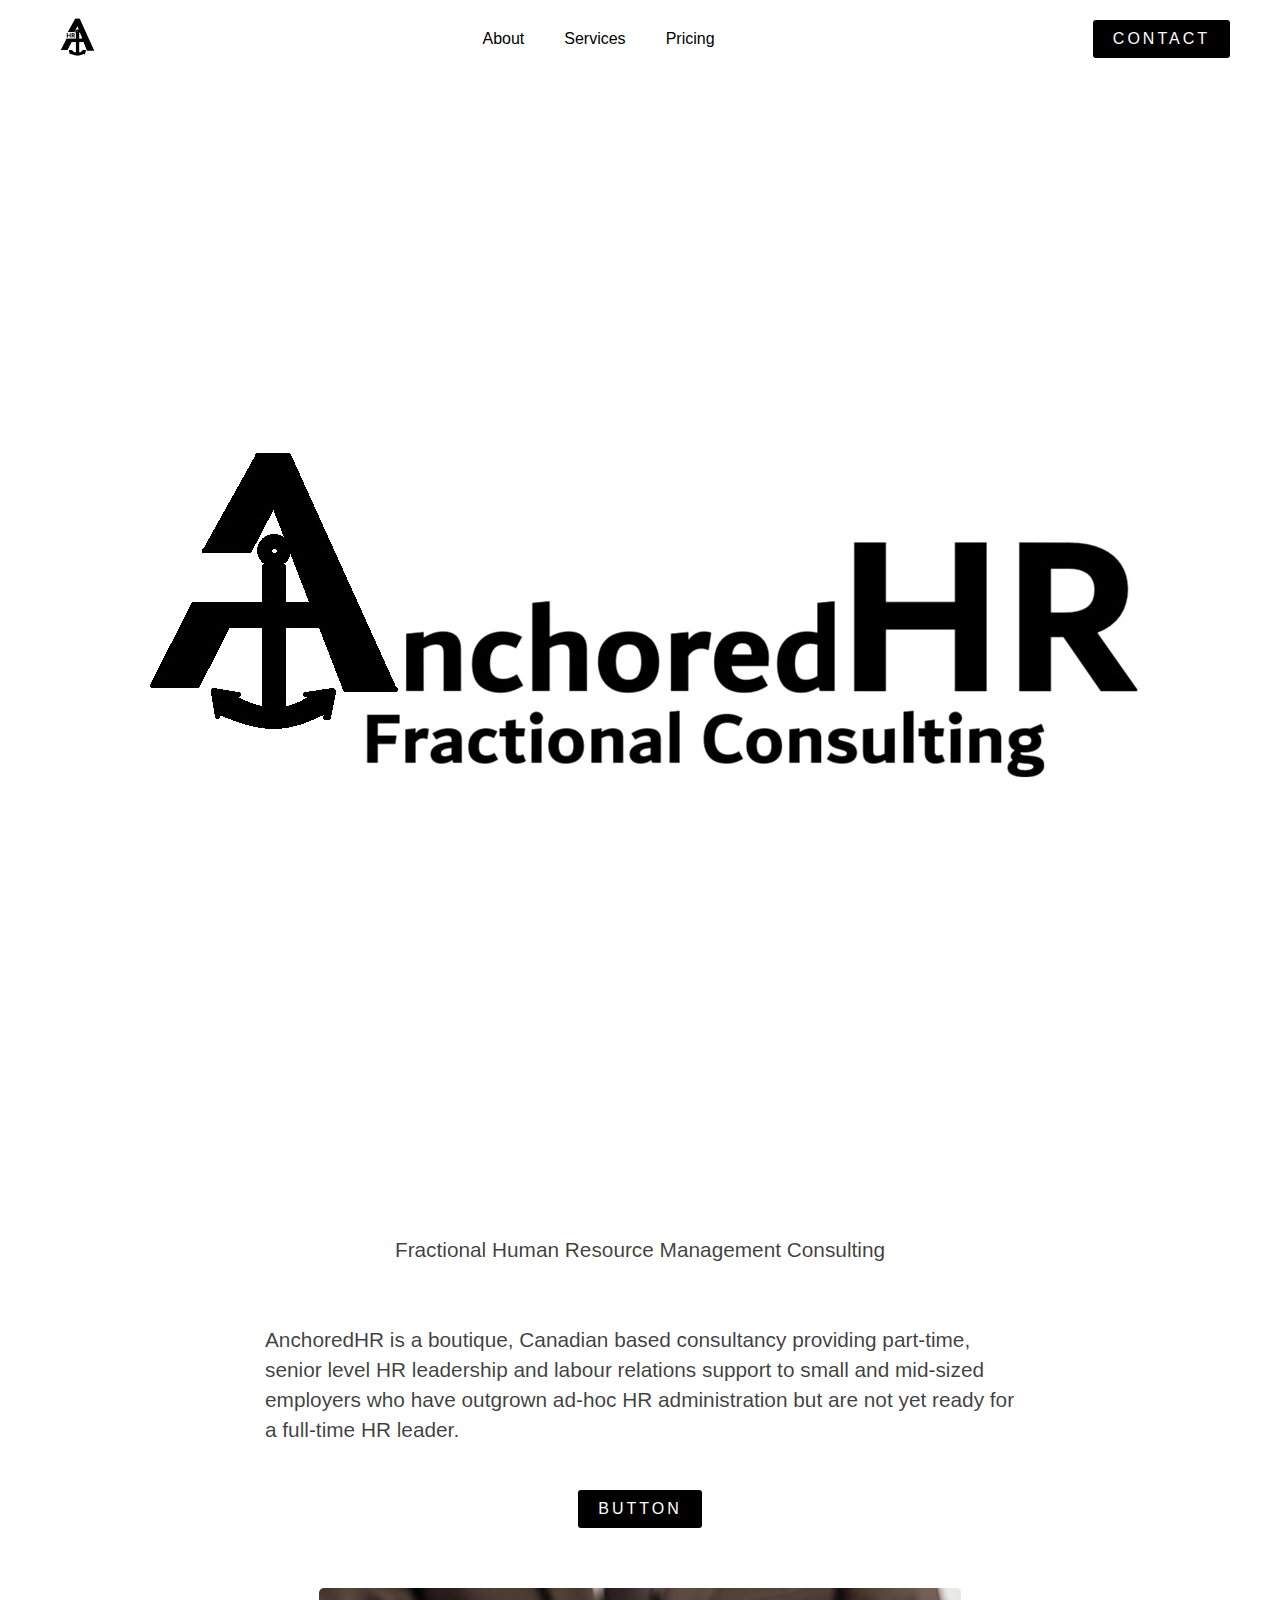
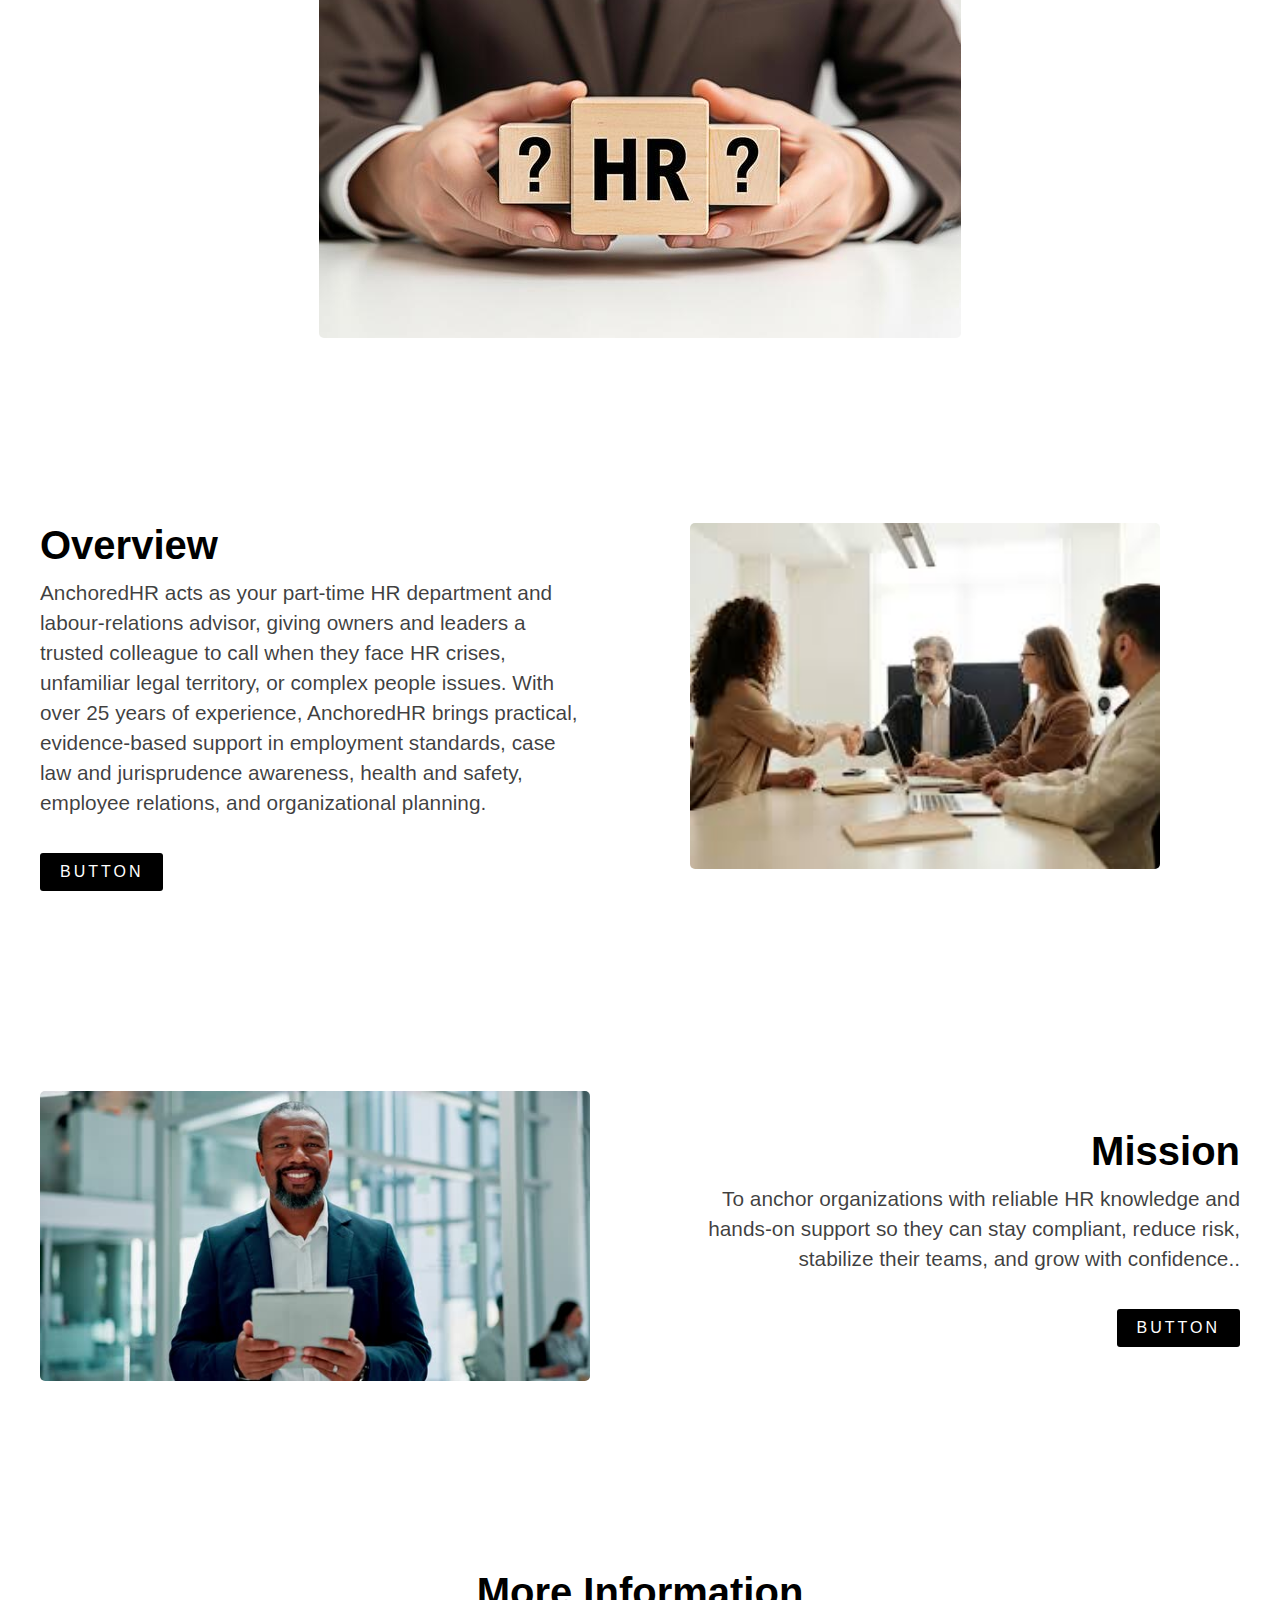
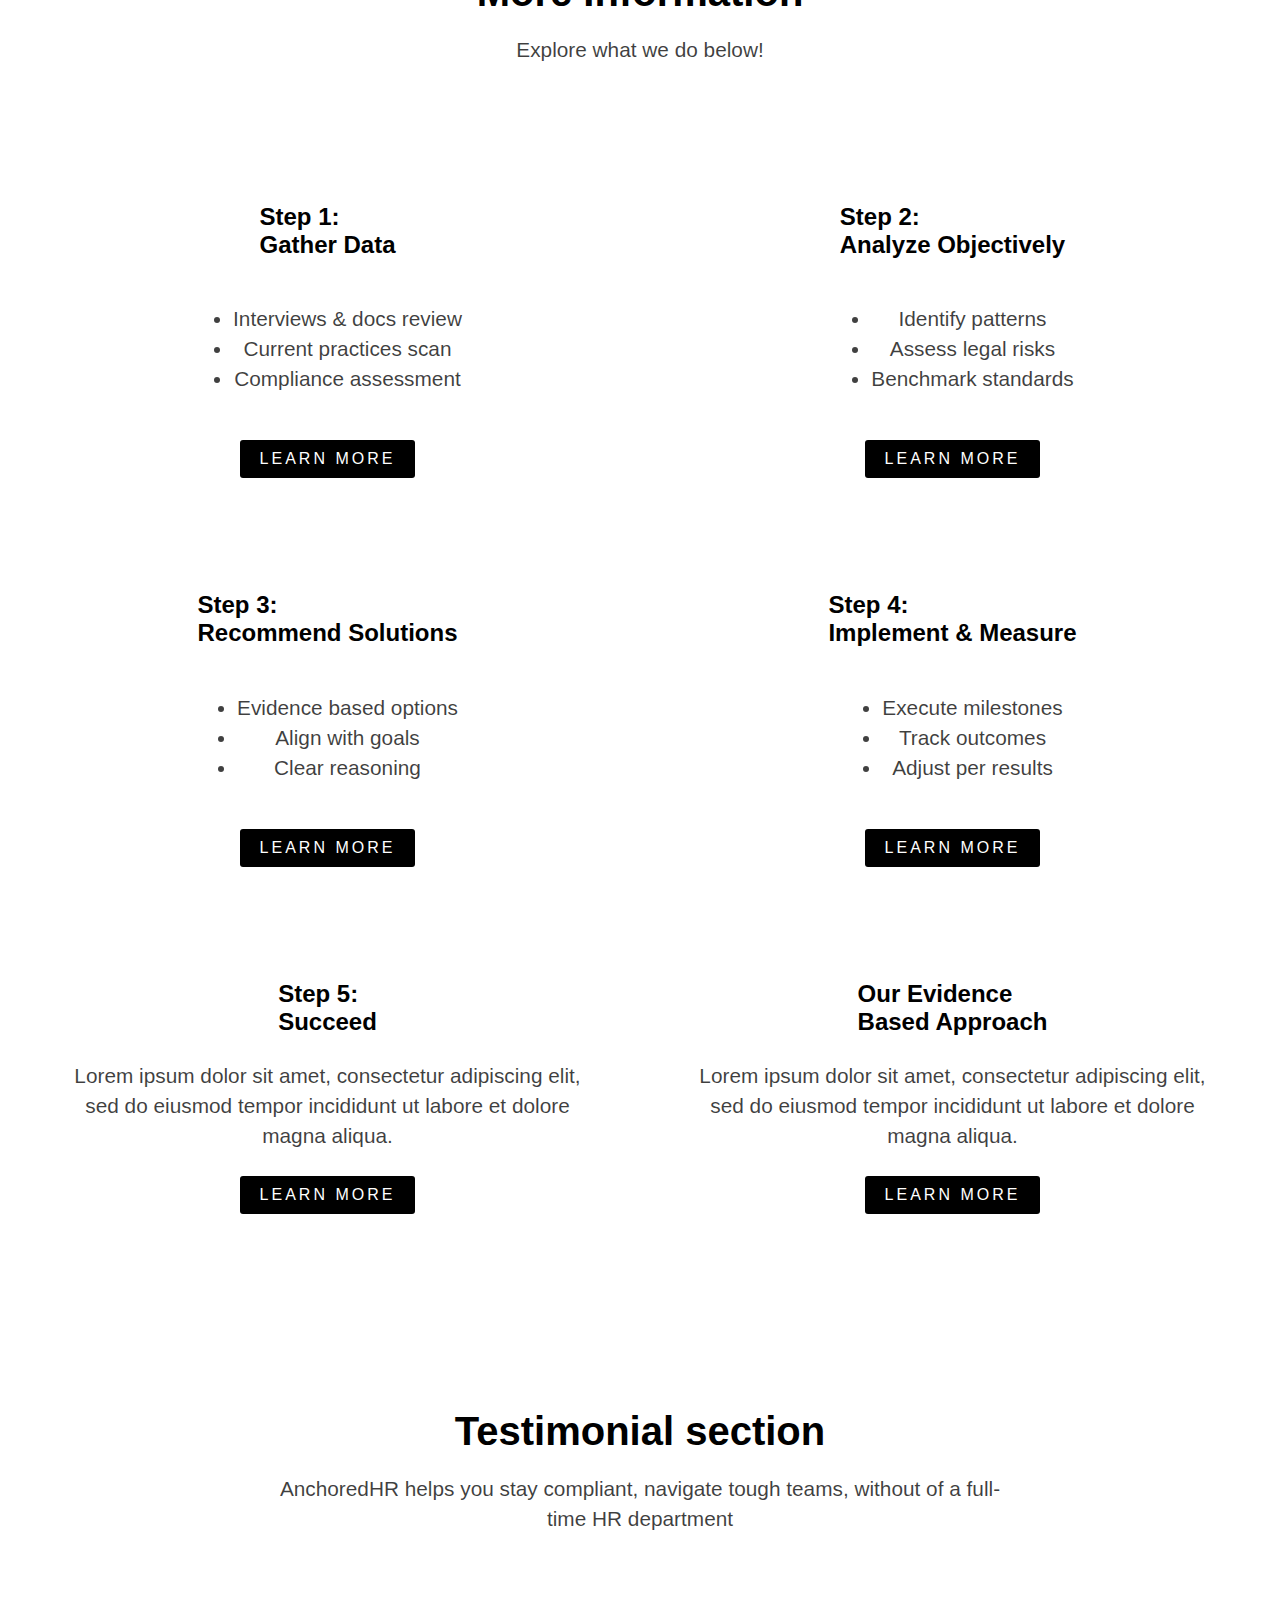
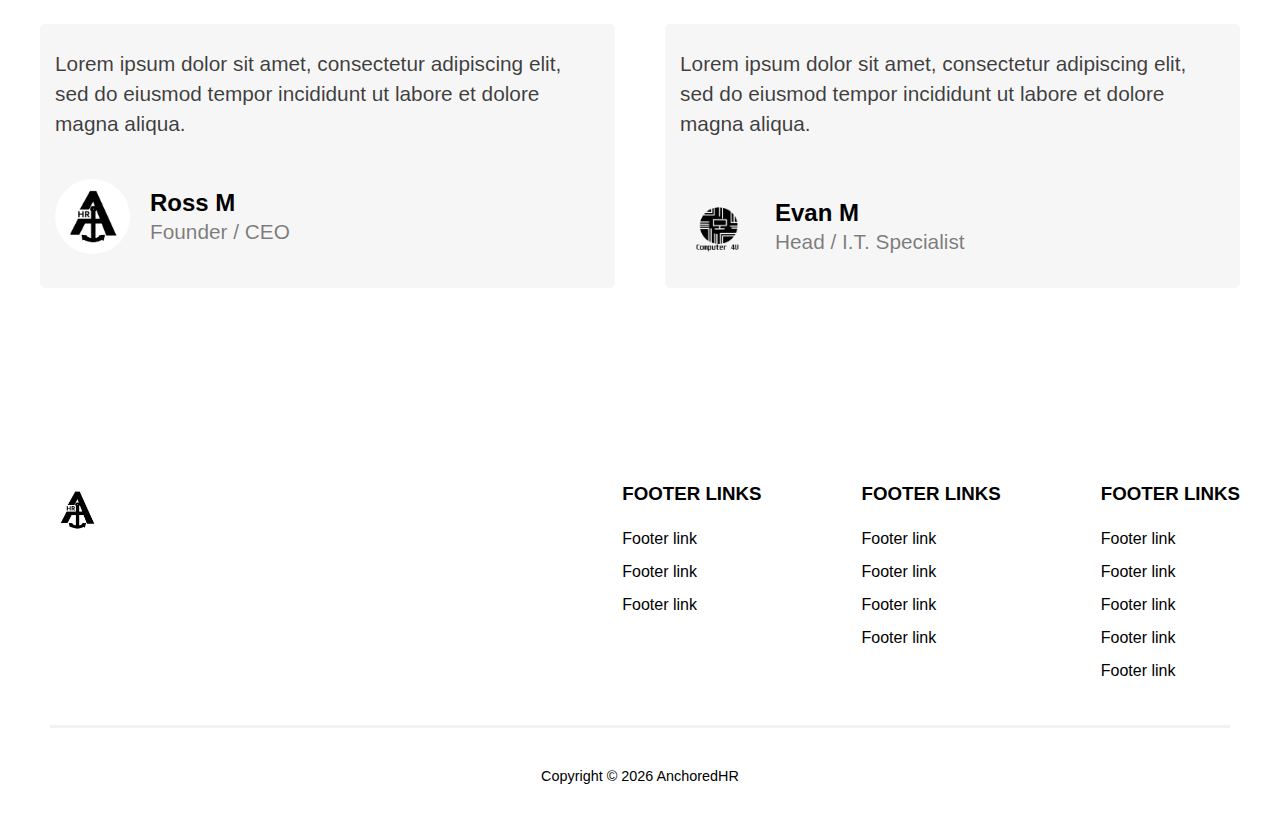
<file: index.html>
<!DOCTYPE html>
<html>
  <head>
    <title>Home</title>
  <meta charset="utf-8">
  <meta name="viewport" content="width=device-width,initial-scale=1">
  <meta name="robots" content="index,follow">
  <meta name="generator" content="GrapesJS Studio">
  <meta property="og:title" content="Home"/>
  <link rel="icon" href="assets/favicon.ico"/>
  <link rel="stylesheet" href="./style.css">
  </head>
  <body id="iau9"><div id="i6po" class="gjs-grid-row"><div id="itjq" class="gjs-grid-column"><div id="iyd2" class="gjs-grid-row"><div id="iqjl" class="gjs-grid-column"><a id="iucmr" href="/" class="gjs-link-box"><img id="ihtxj" src="assets/logo_small_final.jpg"/></a></div><div id="iffs" class="gjs-grid-column"><div id="it00l" class="gjs-grid-row"><div id="iz7cr" class="gjs-grid-column"><a id="ii2rd" href="./about.html" class="gjs-link">About</a></div><div id="irtfd" class="gjs-grid-column"><a id="icfyb" href="./services.html" class="gjs-link">Services</a></div><div id="icyzp" class="gjs-grid-column"><a id="i88iz" href="./pricing.html" class="gjs-link">Pricing</a></div></div></div><div id="id7x" class="gjs-grid-column"><a id="i1mew" href="./contact.html" class="gjs-link">Contact</a></div></div></div></div><div id="irz7b" class="gjs-grid-row"><div id="iycz3" class="gjs-grid-column"><img id="itv1mk" src="assets/logo_full_final.jpg"/><h1 id="irjua" class="gjs-heading"><br/></h1><div id="itndw" class="text-main-content"><div id="i2nhdn">Fractional Human Resource Management Consulting</div><div id="iyq865"><br/></div><div id="itthic"><br/></div><div id="ietxg">AnchoredHR is a boutique, Canadian based consultancy providing part-time, senior level HR leadership and labour relations support to small and mid-sized employers who have outgrown ad-hoc HR administration but are not yet ready for a full-time HR leader.</div></div><a id="iar3s" href="#ichzi" class="gjs-link">Button</a><img id="i3vvs" src="assets/hrblocks.jpg"/></div></div><div id="ichzi" class="gjs-grid-row"><div id="imymf" class="gjs-grid-column"><div id="ib541" class="gjs-grid-row"><div id="iz8m8" class="gjs-grid-column"><h2 id="ij2gh" class="gjs-heading">Overview</h2><div id="igrx8" class="text-main-content">AnchoredHR acts as your part-time HR department and labour-relations advisor, giving owners and leaders a trusted colleague to call when they face HR crises, unfamiliar legal territory, or complex people issues. With over 25 years of experience, AnchoredHR brings practical, evidence-based support in employment standards, case law and jurisprudence awareness, health and safety, employee relations, and organizational planning.</div><a id="isn3p" href="#ixig3" class="gjs-link">Button</a></div><div id="iepks" class="gjs-grid-column"><img src="assets/hr_people.jpg" id="i466d"/></div></div></div></div><div id="ixig3" class="gjs-grid-row"><div id="ifx1t" class="gjs-grid-column"><div id="i297f" class="gjs-grid-row"><div id="io56m" class="gjs-grid-column"><img src="assets/d4397_4564_027_0004_600.jpg" id="ibhvh"/></div><div id="i07yy" class="gjs-grid-column"><h2 id="ie2yp" class="gjs-heading">Mission</h2><div id="ip9za" class="text-main-content">To anchor organizations with reliable HR knowledge and hands-on support so they can stay compliant, reduce risk, stabilize their teams, and grow with confidence..</div><a id="ihj23" href="#ioyxg" class="gjs-link">Button</a></div></div></div></div><div id="ioyxg" class="gjs-grid-row"><div id="i8w4i" class="gjs-grid-column"><h2 id="iiacm" class="gjs-heading">More Information</h2><div id="ia21sa" class="text-main-content">Explore what we do below!</div><div id="ixzh1" class="gjs-grid-row"><div id="ilpi3" class="gjs-grid-column feature-item"><div data-type-iconify id="ieip68"><svg xmlns="http://www.w3.org/2000/svg" viewBox="0 0 24 24"><path fill="currentColor" d="M9.5 12c2.206 0 4-1.794 4-4s-1.794-4-4-4s-4 1.794-4 4s1.794 4 4 4m1.5 1H8c-3.309 0-6 2.691-6 6v1h15v-1c0-3.309-2.691-6-6-6"></path><path fill="currentColor" d="M16.604 11.048a5.67 5.67 0 0 0 .751-3.44c-.179-1.784-1.175-3.361-2.803-4.44l-1.105 1.666c1.119.742 1.8 1.799 1.918 2.974a3.7 3.7 0 0 1-1.072 2.986l-1.192 1.192l1.618.475C18.951 13.701 19 17.957 19 18h2c0-1.789-.956-5.285-4.396-6.952"></path></svg></div><h3 id="in9ef" class="gjs-heading">Step 1:<br/>Gather Data</h3><div id="i8isa" class="text-main-content"><ul><li>Interviews &amp; docs review</li><li>Current practices scan</li><li id="ijxymxf">Compliance assessment</li></ul></div><a id="izue1" href="/services.html#i2nhdn-3" class="gjs-link">Learn more</a></div><div id="iolst9" class="gjs-grid-column feature-item"><div data-type-iconify id="iue1o9"><svg xmlns="http://www.w3.org/2000/svg" viewBox="0 0 24 24"><path fill="currentColor" d="M9 16c1.763 0 3.37-.66 4.603-1.739l1.337 2.8s.275.224.653.596c.387.363.896.854 1.384 1.367l1.358 1.392l.604.646l2.121-2.121l-.646-.604l-1.392-1.358a35 35 0 0 1-1.367-1.384c-.372-.378-.596-.653-.596-.653l-2.8-1.337A6.97 6.97 0 0 0 16 9c0-3.859-3.141-7-7-7S2 5.141 2 9s3.141 7 7 7"></path></svg></div><h3 id="i4zy5b" class="gjs-heading">Step 2:<br/>Analyze Objectively</h3><div id="iss1oi" class="text-main-content"><ul><li>Identify patterns</li><li>Assess legal risks</li><li>Benchmark standards</li></ul></div><a id="iwv8kj" class="gjs-link">Learn more</a></div><div id="i80n4g" class="gjs-grid-column feature-item"><div data-type-iconify id="i5imxf"><svg xmlns="http://www.w3.org/2000/svg" viewBox="0 0 24 24"><path fill="currentColor" d="M3 2h2v20H3zm16 0H6v20h13c1.103 0 2-.897 2-2V4c0-1.103-.897-2-2-2m-1 10H9v-2h9zm0-4H9V6h9z"></path></svg></div><h3 id="iyz817" class="gjs-heading">Step 3:<br/>Recommend Solutions</h3><div id="ifs1de" class="text-main-content"><ul><li>Evidence based options</li><li id="izdgb5f">Align with goals</li><li>Clear reasoning</li></ul></div><a id="ivuwzh" class="gjs-link">Learn more</a></div><div id="i0ciun" class="gjs-grid-column feature-item"><div data-type-iconify id="i90jfk"><svg xmlns="http://www.w3.org/2000/svg" viewBox="0 0 24 24"><path fill="currentColor" d="M6 21H3a1 1 0 0 1-1-1v-8a1 1 0 0 1 1-1h3a1 1 0 0 1 1 1v8a1 1 0 0 1-1 1m7 0h-3a1 1 0 0 1-1-1V3a1 1 0 0 1 1-1h3a1 1 0 0 1 1 1v17a1 1 0 0 1-1 1m7 0h-3a1 1 0 0 1-1-1V9a1 1 0 0 1 1-1h3a1 1 0 0 1 1 1v11a1 1 0 0 1-1 1"></path></svg></div><h3 id="i9lijx" class="gjs-heading">Step 4:<br/>Implement &amp; Measure</h3><div id="ipy1nf" class="text-main-content"><ul><li id="illfwq">Execute milestones</li><li id="ix4gph">Track outcomes</li><li id="ipit1q">Adjust per results</li></ul></div><a id="i31i8z" class="gjs-link">Learn more</a></div><div id="ice5ar" class="gjs-grid-column feature-item"><div data-type-iconify id="iwv3tb"><svg xmlns="http://www.w3.org/2000/svg" viewBox="0 0 24 24"><path fill="currentColor" d="M21 4h-3V3a1 1 0 0 0-1-1H7a1 1 0 0 0-1 1v1H3a1 1 0 0 0-1 1v3c0 4.31 1.8 6.91 4.82 7A6 6 0 0 0 11 17.91V20H9v2h6v-2h-2v-2.09A6 6 0 0 0 17.18 15c3-.1 4.82-2.7 4.82-7V5a1 1 0 0 0-1-1M4 8V6h2v6.83C4.22 12.08 4 9.3 4 8m14 4.83V6h2v2c0 1.3-.22 4.08-2 4.83"></path></svg></div><h3 id="io2e0a" class="gjs-heading">Step 5:<br/>Succeed</h3><div id="ipy7fh" class="text-main-content">Lorem ipsum dolor sit amet, consectetur adipiscing elit, sed do eiusmod tempor incididunt ut labore et dolore magna aliqua.</div><a id="iaqmei" class="gjs-link">Learn more</a></div><div id="ipyath" class="gjs-grid-column feature-item"><div data-type-iconify id="igsjk3"><svg xmlns="http://www.w3.org/2000/svg" viewBox="0 0 24 24"><path fill="currentColor" d="M15 9.783V4h1V2H8v2h1v5.783l-4.268 9.389a1.99 1.99 0 0 0 .14 1.911A1.99 1.99 0 0 0 6.553 22h10.895a1.99 1.99 0 0 0 1.681-.917c.37-.574.423-1.289.14-1.911zm-4.09.631c.06-.13.09-.271.09-.414V4h2v6c0 .143.03.284.09.414L15.177 15H8.825z"></path></svg></div><h3 id="istmw2" class="gjs-heading">Our Evidence<br/>Based Approach</h3><div id="ijfv13" class="text-main-content">Lorem ipsum dolor sit amet, consectetur adipiscing elit, sed do eiusmod tempor incididunt ut labore et dolore magna aliqua.</div><a id="igsybu" class="gjs-link">Learn more</a></div></div></div></div><div id="igo13t" class="gjs-grid-row"><div id="infwen" class="gjs-grid-column"><h2 id="ihap8q" class="gjs-heading">Testimonial section</h2><div id="i6fjjy" class="text-main-content">AnchoredHR helps you stay compliant, navigate tough teams, without of a full-time HR department</div><div id="i5k4nf" class="gjs-grid-row"><div id="inea73" class="gjs-grid-column testimonial-item"><div id="it3yug" class="text-main-content">Lorem ipsum dolor sit amet, consectetur adipiscing elit, sed do eiusmod tempor incididunt ut labore et dolore magna aliqua.</div><div id="i2d7qp" class="gjs-grid-row"><div id="idva29" class="gjs-grid-column"><img src="assets/logo_small_final.jpg" id="ia7pcr"/></div><div id="i4djop" class="gjs-grid-column"><h4 id="iqroa4" class="gjs-heading">Ross M</h4><div id="iaqf2c" class="text-main-content">Founder / CEO</div></div></div></div><div id="idndjn" class="gjs-grid-column testimonial-item"><div id="i8gt4n" class="text-main-content">Lorem ipsum dolor sit amet, consectetur adipiscing elit, sed do eiusmod tempor incididunt ut labore et dolore magna aliqua.</div><div id="ish0zj" class="gjs-grid-row"><div id="inucqu" class="gjs-grid-column"><img src="assets/handmade_computer_4u_logo.png" id="ixzdlj"/></div><div id="iuk8ib" class="gjs-grid-column"><h4 id="i04ztt" class="gjs-heading">Evan M</h4><div id="ia9ts3" class="text-main-content">Head / I.T. Specialist</div></div></div></div></div></div></div><div id="iv3be5" class="gjs-grid-row"><div id="ilriti" class="gjs-grid-column"><div id="im0rle" class="gjs-grid-row"><div id="iotp6j" class="gjs-grid-column"><a href="/" id="iih6cv" class="gjs-link-box"><img src="assets/logo_small_final.jpg" id="ikhs8g"/></a></div><div id="i4m02q" class="gjs-grid-column"><h3 id="ifz4zk" class="gjs-heading">Footer links</h3><a id="i1podl">Footer link<br/></a><a id="io1hrh">Footer link<br/></a><a id="in1kmc">Footer link<br/></a></div><div id="ighmg2" class="gjs-grid-column"><h3 id="iyltzo" class="gjs-heading">Footer links</h3><a id="igy8t4">Footer link<br/></a><a id="iv8kr2">Footer link<br/></a><a id="iw0c0y">Footer link<br/></a><a id="il08wz">Footer link<br/></a></div><div id="i1hx7l" class="gjs-grid-column"><h3 id="ijzeqf" class="gjs-heading">Footer links</h3><a id="ij7g8t">Footer link<br/></a><a id="ipjdtn">Footer link<br/></a><a id="ikj01e">Footer link<br/></a><a id="i2sl68">Footer link<br/></a><a id="in2r6l">Footer link<br/></a></div></div><div id="iw4bbr" class="gjs-divider"></div><div id="it6g1v">Copyright © 2026 AnchoredHR</div></div></div></body>
</html>
</file>
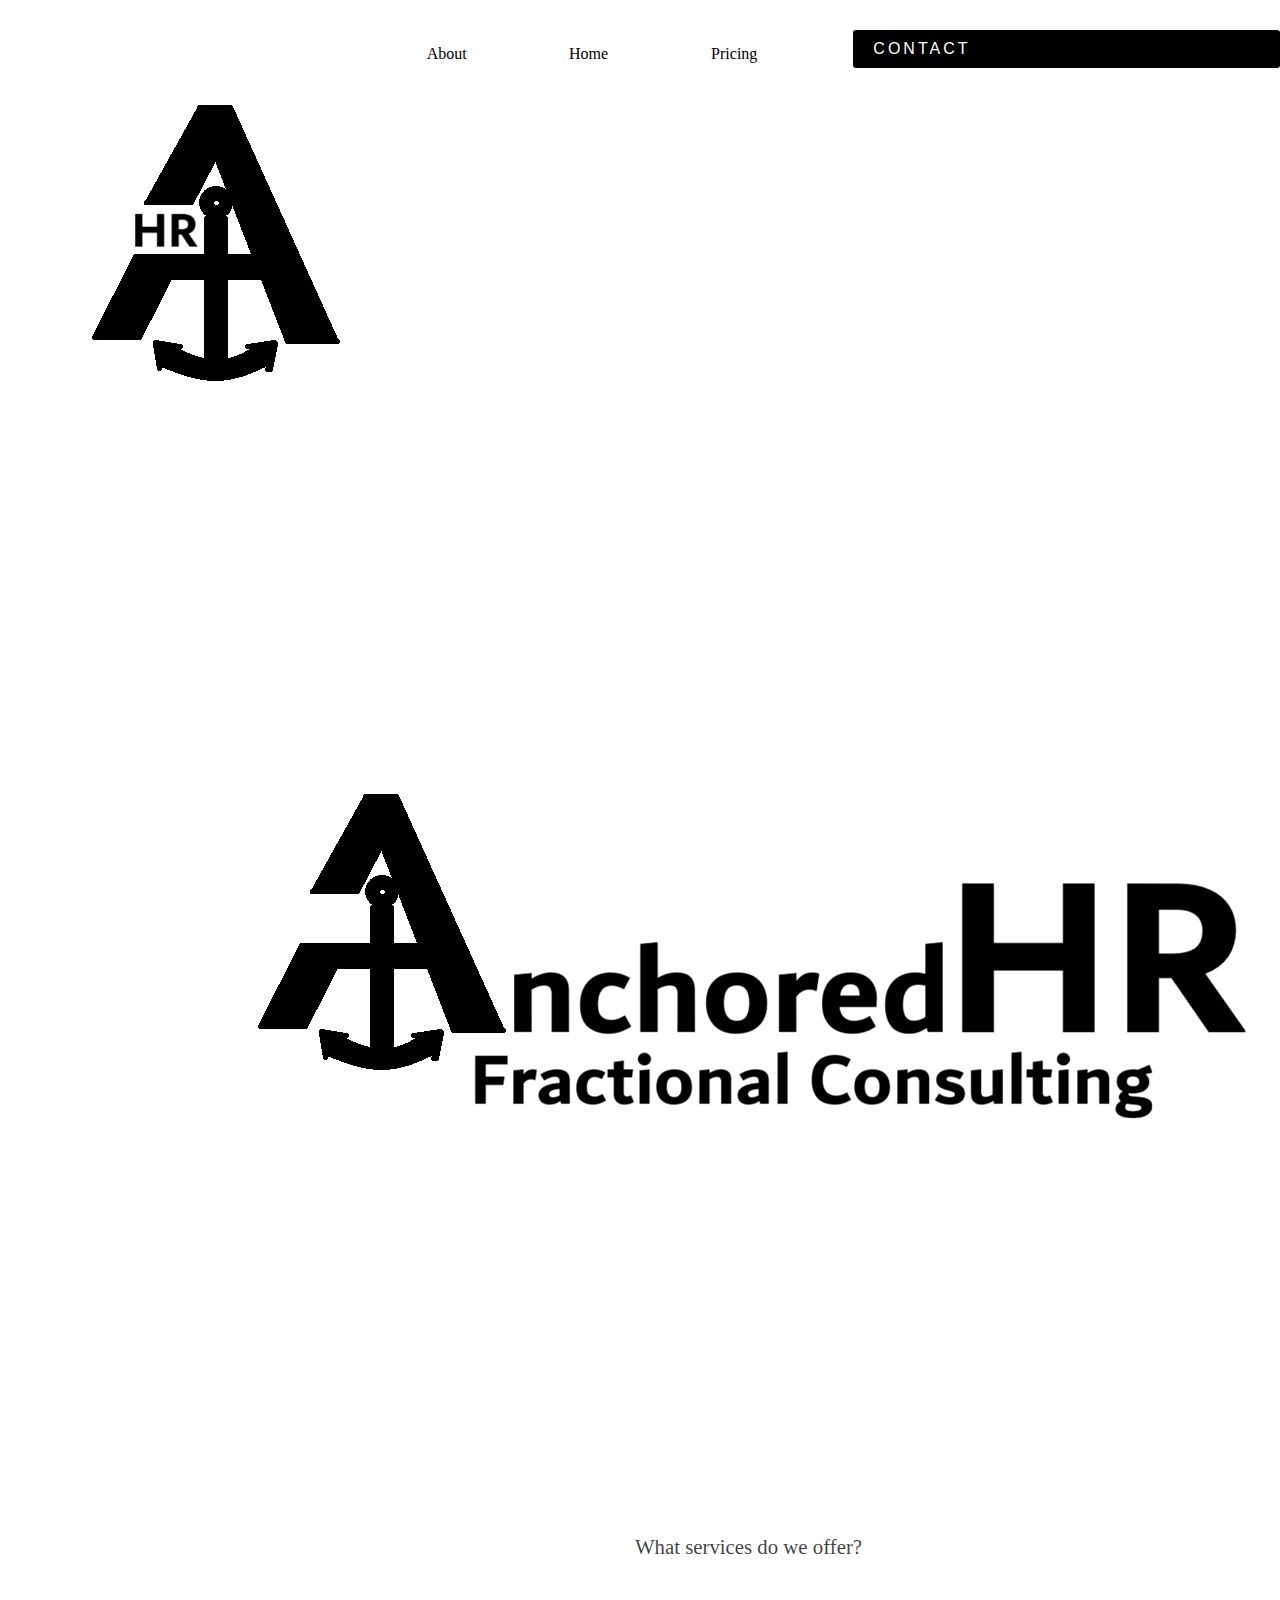
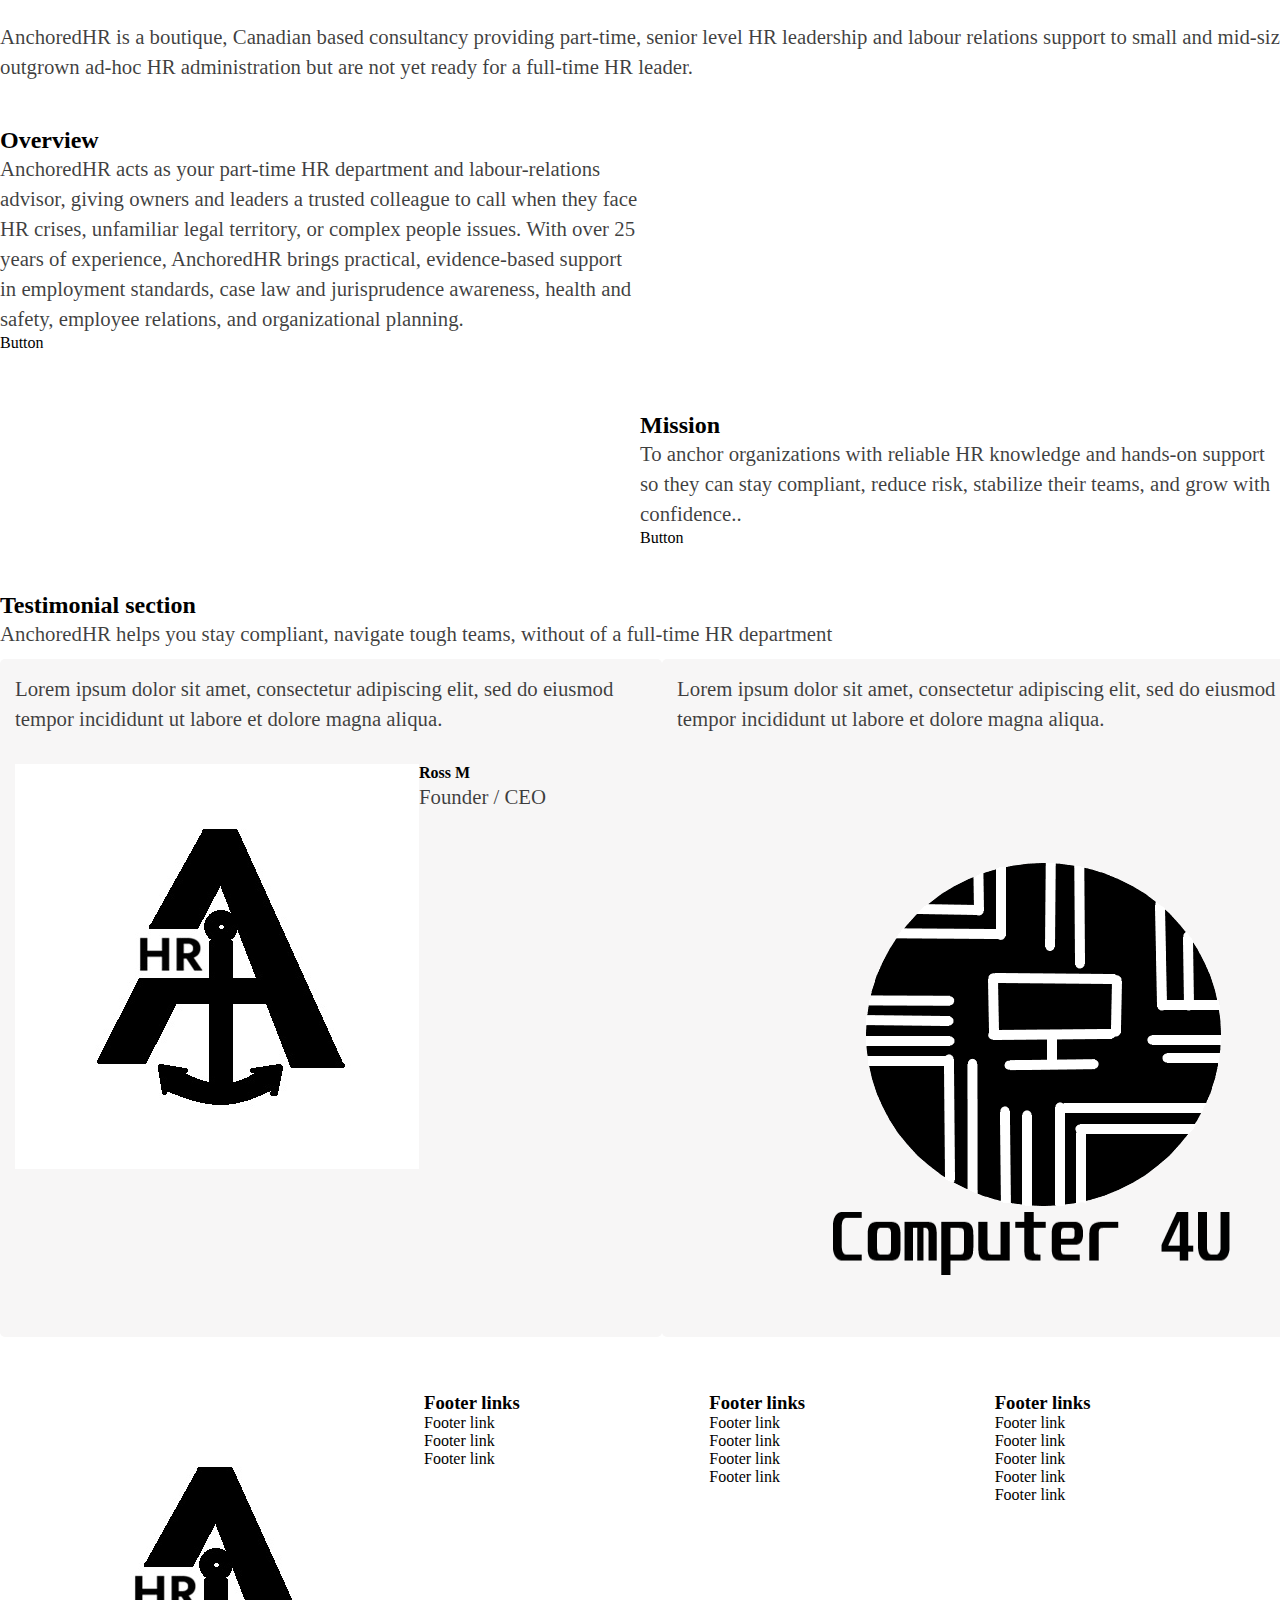
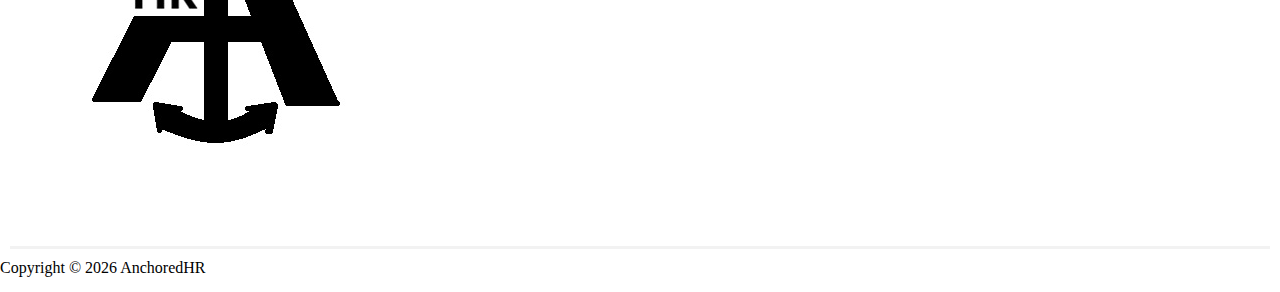
<file: services.html>
<!DOCTYPE html>
<html>
  <head>
    <title>Services</title>
  <meta charset="utf-8">
  <meta name="viewport" content="width=device-width,initial-scale=1">
  <meta name="robots" content="index,follow">
  <meta name="generator" content="GrapesJS Studio">
  <meta property="og:title" content="Services"/>
  <link rel="icon" href="assets/logo_small_final.jpg"/>
  <link rel="stylesheet" href="./style.css">
  </head>
  <body id="iau9-5"><div id="i6po-5" class="gjs-grid-row"><div id="itjq-5" class="gjs-grid-column"><div id="iyd2-5" class="gjs-grid-row"><div id="iqjl-5" class="gjs-grid-column"><a id="iucmr-5" href="./index.html" class="gjs-link-box"><img id="ihtxj-5" src="assets/logo_small_final.jpg"/></a></div><div id="iffs-5" class="gjs-grid-column"><div id="it00l-5" class="gjs-grid-row"><div id="iz7cr-5" class="gjs-grid-column"><a id="ii2rd-5" href="./about.html" class="gjs-link">About</a></div><div id="irtfd-5" class="gjs-grid-column"><a id="icfyb-5" href="./index.html" class="gjs-link">Home</a></div><div id="icyzp-5" class="gjs-grid-column"><a id="i88iz-5" href="./pricing.html" class="gjs-link">Pricing</a></div></div></div><div id="id7x-5" class="gjs-grid-column"><a id="i1mew-2" href="./contact.html" class="gjs-link">Contact</a></div></div></div></div><div id="irz7b-5" class="gjs-grid-row"><div id="iycz3-5" class="gjs-grid-column"><img id="itv1mk-2" src="assets/logo_full_final.jpg"/><h1 id="irjua-5" class="gjs-heading"><br/></h1><div id="itndw-5" class="text-main-content"><div id="i2nhdn-3">What services do we offer?</div><div id="iyq865-2"><br/></div><div id="itthic-2"><br/></div><div id="ietxg-2">AnchoredHR is a boutique, Canadian based consultancy providing part-time, senior level HR leadership and labour relations support to small and mid-sized employers who have outgrown ad-hoc HR administration but are not yet ready for a full-time HR leader.</div></div></div></div><div id="ichzi-2" class="gjs-grid-row"><div id="imymf-2" class="gjs-grid-column"><div id="ib541-2" class="gjs-grid-row"><div id="iz8m8-2" class="gjs-grid-column"><h2 id="ij2gh-2" class="gjs-heading">Overview</h2><div id="igrx8-2" class="text-main-content">AnchoredHR acts as your part-time HR department and labour-relations advisor, giving owners and leaders a trusted colleague to call when they face HR crises, unfamiliar legal territory, or complex people issues. With over 25 years of experience, AnchoredHR brings practical, evidence-based support in employment standards, case law and jurisprudence awareness, health and safety, employee relations, and organizational planning.</div><a id="isn3p-2" href="#ixig3" class="gjs-link">Button</a></div><div id="iepks-2" class="gjs-grid-column"></div></div></div></div><div id="ixig3-2" class="gjs-grid-row"><div id="ifx1t-2" class="gjs-grid-column"><div id="i297f-2" class="gjs-grid-row"><div id="io56m-2" class="gjs-grid-column"></div><div id="i07yy-2" class="gjs-grid-column"><h2 id="ie2yp-2" class="gjs-heading">Mission</h2><div id="ip9za-2" class="text-main-content">To anchor organizations with reliable HR knowledge and hands-on support so they can stay compliant, reduce risk, stabilize their teams, and grow with confidence..</div><a id="ihj23-2" href="#ioyxg" class="gjs-link">Button</a></div></div></div></div><div id="igo13t-5" class="gjs-grid-row"><div id="infwen-5" class="gjs-grid-column"><h2 id="ihap8q-5" class="gjs-heading">Testimonial section</h2><div id="i6fjjy-5" class="text-main-content">AnchoredHR helps you stay compliant, navigate tough teams, without of a full-time HR department</div><div id="i5k4nf-5" class="gjs-grid-row"><div id="inea73-5" class="gjs-grid-column testimonial-item"><div id="it3yug-5" class="text-main-content">Lorem ipsum dolor sit amet, consectetur adipiscing elit, sed do eiusmod tempor incididunt ut labore et dolore magna aliqua.</div><div id="i2d7qp-5" class="gjs-grid-row"><div id="idva29-5" class="gjs-grid-column"><img src="assets/logo_small_final.jpg" id="ia7pcr-5"/></div><div id="i4djop-5" class="gjs-grid-column"><h4 id="iqroa4-5" class="gjs-heading">Ross M</h4><div id="iaqf2c-5" class="text-main-content">Founder / CEO</div></div></div></div><div id="idndjn-5" class="gjs-grid-column testimonial-item"><div id="i8gt4n-5" class="text-main-content">Lorem ipsum dolor sit amet, consectetur adipiscing elit, sed do eiusmod tempor incididunt ut labore et dolore magna aliqua.</div><div id="ish0zj-5" class="gjs-grid-row"><div id="inucqu-5" class="gjs-grid-column"><img src="assets/handmade_computer_4u_logo.png" id="ixzdlj-5"/></div><div id="iuk8ib-5" class="gjs-grid-column"><h4 id="i04ztt-5" class="gjs-heading">Evan M</h4><div id="ia9ts3-5" class="text-main-content">Head / I.T. Specialist</div></div></div></div></div></div></div><div id="iv3be5-5" class="gjs-grid-row"><div id="ilriti-5" class="gjs-grid-column"><div id="im0rle-5" class="gjs-grid-row"><div id="iotp6j-5" class="gjs-grid-column"><a href="/" id="iih6cv-5" class="gjs-link-box"><img src="assets/logo_small_final.jpg" id="ikhs8g-5"/></a></div><div id="i4m02q-5" class="gjs-grid-column"><h3 id="ifz4zk-5" class="gjs-heading">Footer links</h3><a id="i1podl-5">Footer link<br/></a><a id="io1hrh-5">Footer link<br/></a><a id="in1kmc-5">Footer link<br/></a></div><div id="ighmg2-5" class="gjs-grid-column"><h3 id="iyltzo-5" class="gjs-heading">Footer links</h3><a id="igy8t4-5">Footer link<br/></a><a id="iv8kr2-5">Footer link<br/></a><a id="iw0c0y-5">Footer link<br/></a><a id="il08wz-5">Footer link<br/></a></div><div id="i1hx7l-5" class="gjs-grid-column"><h3 id="ijzeqf-5" class="gjs-heading">Footer links</h3><a id="ij7g8t-5">Footer link<br/></a><a id="ipjdtn-5">Footer link<br/></a><a id="ikj01e-5">Footer link<br/></a><a id="i2sl68-5">Footer link<br/></a><a id="in2r6l-5">Footer link<br/></a></div></div><div id="iw4bbr-5" class="gjs-divider"></div><div id="it6g1v-5">Copyright © 2026 AnchoredHR</div></div></div></body>
</html>
</file>
<file: style.css>
{ box-sizing: border-box; } body {margin: 0;}:root{--gjs-t-color-primary:#cf549e;--gjs-t-color-secondary:#b9227d;--gjs-t-color-accent:#ffb347;--gjs-t-color-success:#28a745;--gjs-t-color-warning:#ffc107;--gjs-t-color-error:#dc3545;}.gjs-heading{margin:0;}.gjs-grid-column{flex:1 1 0%;padding:5px 0;}.gjs-grid-row{display:flex;justify-content:flex-start;align-items:stretch;flex-direction:row;min-height:auto;padding:10px 0;}#iqjl{flex:0 1 auto;}.gjs-t-body{background-color:inherit;color:inherit;font-size:1rem;line-height:1.75rem;}.gjs-link-box{color:inherit;display:inline-block;vertical-align:top;padding:10px;max-width:100%;text-decoration:none;}#ihtxj{color:black;width:54.13018798828125px;height:54px;}.gjs-link{vertical-align:top;max-width:100%;display:inline-block;text-decoration:none;color:inherit;}#i1mew{padding:10px;padding-left:20px;padding-right:20px;text-transform:uppercase;font-family:Arial, Helvetica, sans-serif;letter-spacing:3px;background-color:black;color:white;display:block;border-top-left-radius:3px;border-top-right-radius:3px;border-bottom-right-radius:3px;border-bottom-left-radius:3px;}.gjs-t-h1{color:var(--gjs-t-color-secondary);font-size:1.5rem;line-height:2.5rem;}#id7x{flex:0 1 auto;display:block;padding-left:10px;padding-right:10px;}#iffs{flex:0 1 auto;}#iyd2{align-items:center;justify-content:space-between;padding-top:0px;padding-bottom:0px;}.gjs-t-h2{color:#601843;font-size:1.2rem;line-height:1.75rem;}#i6po{justify-content:center;padding-top:0px;padding-bottom:0px;}#itjq{width:100%;max-width:1200px;}#iucmr{display:block;padding-top:0px;padding-bottom:0px;}.gjs-t-button{background-color:var(--gjs-t-color-primary);color:white;border-radius:0.3rem;}#it00l{padding-top:0px;padding-bottom:0px;}#iz7cr{flex:0 1 auto;}.gjs-t-link{color:var(--gjs-t-color-primary);text-decoration:underline;}#ii2rd{padding:10px;font-family:Arial, Helvetica, sans-serif;padding-left:20px;padding-right:20px;}.gjs-t-border{border-radius:0.3rem;border-color:#e0e0e0;}#icfyb{padding:10px;font-family:Arial, Helvetica, sans-serif;padding-left:20px;padding-right:20px;}#irtfd{flex:0 1 auto;}#i88iz{padding:10px;font-family:Arial, Helvetica, sans-serif;padding-left:20px;padding-right:20px;}#icyzp{flex:0 1 auto;}#irz7b{justify-content:center;padding-top:80px;padding-bottom:80px;padding-left:20px;padding-right:20px;}#iycz3{max-width:1200px;align-items:center;display:flex;flex-direction:column;gap:10px;}#irjua{font-size:3rem;}#itndw{padding:10px;max-width:750px;margin-bottom:25px;}#iar3s{padding:10px;padding-left:20px;padding-right:20px;text-transform:uppercase;font-family:Arial, Helvetica, sans-serif;letter-spacing:3px;background-color:black;color:white;display:inline-block;border-top-left-radius:3px;border-top-right-radius:3px;border-bottom-right-radius:3px;border-bottom-left-radius:3px;margin-bottom:50px;}#i3vvs{color:black;border-top-left-radius:5px;border-top-right-radius:5px;border-bottom-right-radius:5px;border-bottom-left-radius:5px;max-width:100%;}.text-content{line-height:20px;}.text-main-content{line-height:30px;font-size:1.3rem;color:rgba(0, 0, 0, 0.75);}#iau9{font-family:Arial, Helvetica, sans-serif;}#ij2gh{font-size:2.5rem;}#igrx8{padding:10px;max-width:750px;margin-bottom:25px;padding-left:0px;padding-right:0px;}#isn3p{padding:10px;padding-left:20px;padding-right:20px;text-transform:uppercase;font-family:Arial, Helvetica, sans-serif;letter-spacing:3px;background-color:black;color:white;display:inline-block;border-top-left-radius:3px;border-top-right-radius:3px;border-bottom-right-radius:3px;border-bottom-left-radius:3px;}#i466d{color:black;border-top-left-radius:5px;border-top-right-radius:5px;border-bottom-right-radius:5px;border-bottom-left-radius:5px;max-width:100%;width:470px;height:346px;}#imymf{max-width:1200px;align-items:center;display:flex;flex-direction:column;}#ichzi{justify-content:center;padding-top:80px;padding-bottom:80px;padding-left:20px;padding-right:20px;}#ib541{gap:100px;justify-content:space-between;}#iz8m8{display:flex;flex-direction:column;align-items:flex-start;justify-content:center;}#ie2yp{font-size:2.5rem;}#ip9za{padding:10px;max-width:750px;margin-bottom:25px;padding-left:0px;padding-right:0px;}#ihj23{padding:10px;padding-left:20px;padding-right:20px;text-transform:uppercase;font-family:Arial, Helvetica, sans-serif;letter-spacing:3px;background-color:black;color:white;display:inline-block;border-top-left-radius:3px;border-top-right-radius:3px;border-bottom-right-radius:3px;border-bottom-left-radius:3px;}#i07yy{display:flex;flex-direction:column;align-items:flex-end;justify-content:center;text-align:right;}#ibhvh{color:black;border-top-left-radius:5px;border-top-right-radius:5px;border-bottom-right-radius:5px;border-bottom-left-radius:5px;max-width:100%;}#i297f{gap:100px;justify-content:space-between;}#ifx1t{max-width:1200px;align-items:center;display:flex;flex-direction:column;}#ixig3{justify-content:center;padding-top:80px;padding-bottom:80px;padding-left:20px;padding-right:20px;}#in9ef{font-size:1.5rem;}#i8isa{padding:10px;max-width:750px;padding-left:0px;padding-right:0px;text-align:center;}#izue1{padding:10px;padding-left:20px;padding-right:20px;text-transform:uppercase;font-family:Arial, Helvetica, sans-serif;letter-spacing:3px;background-color:black;color:white;display:inline-block;border-top-left-radius:3px;border-top-right-radius:3px;border-bottom-right-radius:3px;border-bottom-left-radius:3px;}#i6l3t{color:black;border-top-left-radius:100%;border-top-right-radius:100%;border-bottom-right-radius:100%;border-bottom-left-radius:100%;max-width:100%;}#i8w4i{max-width:1200px;align-items:center;display:flex;flex-direction:column;}#ioyxg{justify-content:center;padding-top:80px;padding-bottom:80px;padding-left:20px;padding-right:20px;}#iiacm{font-size:2.5rem;margin-bottom:10px;text-align:center;}#ixzh1{width:100%;flex-wrap:wrap;justify-content:flex-start;gap:50px;}.gjs-grid-column.feature-item{padding-top:15px;padding-right:15px;padding-bottom:15px;padding-left:15px;display:flex;flex-direction:column;align-items:center;gap:15px;min-width:30%;}#iinc1f{color:black;border-top-left-radius:100%;border-top-right-radius:100%;border-bottom-right-radius:100%;border-bottom-left-radius:100%;max-width:100%;}#istmw2{font-size:1.5rem;}#ijfv13{padding:10px;max-width:750px;padding-left:0px;padding-right:0px;text-align:center;}#igsybu{padding:10px;padding-left:20px;padding-right:20px;text-transform:uppercase;font-family:Arial, Helvetica, sans-serif;letter-spacing:3px;background-color:black;color:white;display:inline-block;border-top-left-radius:3px;border-top-right-radius:3px;border-bottom-right-radius:3px;border-bottom-left-radius:3px;}#imzjjg{color:black;border-top-left-radius:100%;border-top-right-radius:100%;border-bottom-right-radius:100%;border-bottom-left-radius:100%;max-width:100%;}#io2e0a{font-size:1.5rem;}#ipy7fh{padding:10px;max-width:750px;padding-left:0px;padding-right:0px;text-align:center;}#iaqmei{padding:10px;padding-left:20px;padding-right:20px;text-transform:uppercase;font-family:Arial, Helvetica, sans-serif;letter-spacing:3px;background-color:black;color:white;display:inline-block;border-top-left-radius:3px;border-top-right-radius:3px;border-bottom-right-radius:3px;border-bottom-left-radius:3px;}#io9lt4{color:black;border-top-left-radius:100%;border-top-right-radius:100%;border-bottom-right-radius:100%;border-bottom-left-radius:100%;max-width:100%;}#i9lijx{font-size:1.5rem;}#ipy1nf{padding:10px;max-width:750px;padding-left:0px;padding-right:0px;text-align:center;}#i31i8z{padding:10px;padding-left:20px;padding-right:20px;text-transform:uppercase;font-family:Arial, Helvetica, sans-serif;letter-spacing:3px;background-color:black;color:white;display:inline-block;border-top-left-radius:3px;border-top-right-radius:3px;border-bottom-right-radius:3px;border-bottom-left-radius:3px;}#if3q9n{color:black;border-top-left-radius:100%;border-top-right-radius:100%;border-bottom-right-radius:100%;border-bottom-left-radius:100%;max-width:100%;}#iyz817{font-size:1.5rem;}#ifs1de{padding:10px;max-width:750px;padding-left:0px;padding-right:0px;text-align:center;}#ivuwzh{padding:10px;padding-left:20px;padding-right:20px;text-transform:uppercase;font-family:Arial, Helvetica, sans-serif;letter-spacing:3px;background-color:black;color:white;display:inline-block;border-top-left-radius:3px;border-top-right-radius:3px;border-bottom-right-radius:3px;border-bottom-left-radius:3px;}#i2v2bo{color:black;border-top-left-radius:100%;border-top-right-radius:100%;border-bottom-right-radius:100%;border-bottom-left-radius:100%;max-width:100%;}#i4zy5b{font-size:1.5rem;}#iss1oi{padding:10px;max-width:750px;padding-left:0px;padding-right:0px;text-align:center;}#iwv8kj{padding:10px;padding-left:20px;padding-right:20px;text-transform:uppercase;font-family:Arial, Helvetica, sans-serif;letter-spacing:3px;background-color:black;color:white;display:inline-block;border-top-left-radius:3px;border-top-right-radius:3px;border-bottom-right-radius:3px;border-bottom-left-radius:3px;}#ia21sa{padding:10px;max-width:750px;margin-bottom:70px;padding-left:0px;padding-right:0px;text-align:center;}#ihap8q{font-size:2.5rem;margin-bottom:10px;text-align:center;}#i6fjjy{padding:10px;max-width:750px;margin-bottom:70px;padding-left:0px;padding-right:0px;text-align:center;}#ia7pcr{color:black;border-top-left-radius:100%;border-top-right-radius:100%;border-bottom-right-radius:100%;border-bottom-left-radius:100%;max-width:100%;width:75px;}#iqroa4{font-size:1.5rem;}#i5k4nf{width:100%;flex-wrap:wrap;justify-content:flex-start;gap:50px;}#infwen{max-width:1200px;align-items:center;display:flex;flex-direction:column;}#igo13t{justify-content:center;padding-top:80px;padding-bottom:80px;padding-left:20px;padding-right:20px;}#inea73{justify-content:space-between;}.gjs-grid-column.testimonial-item{padding-top:15px;padding-right:15px;padding-bottom:15px;padding-left:15px;display:flex;flex-direction:column;gap:15px;min-width:45%;background-color:rgba(247, 246, 246, 1);border-top-left-radius:5px;border-top-right-radius:5px;border-bottom-right-radius:5px;border-bottom-left-radius:5px;align-items:flex-start;}#idva29{flex:0 1 auto;}#i2d7qp{width:100%;gap:20px;align-items:center;}#iaqf2c{color:rgba(0, 0, 0, 0.5);}#it3yug{padding:10px;padding-left:0px;padding-right:0px;}#i8gt4n{padding:10px;padding-left:0px;padding-right:0px;}#ixzdlj{color:black;border-top-left-radius:100%;border-top-right-radius:100%;border-bottom-right-radius:100%;border-bottom-left-radius:100%;max-width:100%;width:75px;}#inucqu{flex:0 1 auto;}#i04ztt{font-size:1.5rem;}#ia9ts3{color:rgba(0, 0, 0, 0.5);}#ish0zj{width:100%;gap:20px;align-items:center;}#idndjn{justify-content:space-between;}#ilriti{max-width:1200px;display:flex;flex-direction:column;}#iv3be5{justify-content:center;padding-top:80px;padding-left:20px;padding-right:20px;padding-bottom:30px;}#im0rle{gap:100px;padding-bottom:30px;}#ifz4zk{margin-bottom:10px;text-transform:uppercase;}#i1podl{display:block;}#i4m02q{display:flex;flex-direction:column;gap:15px;flex:0 1 auto;}#in1kmc{display:block;}#io1hrh{display:block;}#ikhs8g{color:black;width:54.13018798828125px;height:54px;border-top-left-radius:100%;border-top-right-radius:100%;border-bottom-right-radius:100%;border-bottom-left-radius:100%;}#iih6cv{display:block;padding-top:0px;padding-bottom:0px;}#iotp6j{flex:0 1 auto;margin-right:auto;}#it6g1v{padding:10px;text-align:center;font-size:0.9rem;margin-top:20px;}#iyltzo{margin-bottom:10px;text-transform:uppercase;}#igy8t4{display:block;}#iv8kr2{display:block;}#iw0c0y{display:block;}#ighmg2{display:flex;flex-direction:column;gap:15px;flex:0 1 auto;}#ijzeqf{margin-bottom:10px;text-transform:uppercase;}#ij7g8t{display:block;}#ipjdtn{display:block;}#ikj01e{display:block;}#i1hx7l{display:flex;flex-direction:column;gap:15px;flex:0 1 auto;}#il08wz{display:block;}#in2r6l{display:block;}#i2sl68{display:block;}.gjs-divider{height:3px;margin:10px;background-color:rgba(0, 0, 0, 0.05);}#i2nhdn{text-align:center;}#iyix33{text-align:center;}#ihtxj-2{color:black;width:54.13018798828125px;height:54px;}#iucmr-2{display:block;padding-top:0px;padding-bottom:0px;}#iqjl-2{flex:0 1 auto;}#ii2rd-2{padding:10px;font-family:Arial, Helvetica, sans-serif;padding-left:20px;padding-right:20px;}#iz7cr-2{flex:0 1 auto;}#icfyb-2{padding:10px;font-family:Arial, Helvetica, sans-serif;padding-left:20px;padding-right:20px;}#irtfd-2{flex:0 1 auto;}#i88iz-2{padding:10px;font-family:Arial, Helvetica, sans-serif;padding-left:20px;padding-right:20px;}#icyzp-2{flex:0 1 auto;}#it00l-2{padding-top:0px;padding-bottom:0px;}#iffs-2{flex:0 1 auto;}#i1mew-2{padding:10px;padding-left:20px;padding-right:20px;text-transform:uppercase;font-family:Arial, Helvetica, sans-serif;letter-spacing:3px;background-color:black;color:white;display:block;border-top-left-radius:3px;border-top-right-radius:3px;border-bottom-right-radius:3px;border-bottom-left-radius:3px;}#id7x-2{flex:0 1 auto;display:block;padding-left:10px;padding-right:10px;}#iyd2-2{align-items:center;justify-content:space-between;padding-top:0px;padding-bottom:0px;}#itjq-2{width:100%;max-width:1200px;}#i6po-2{justify-content:center;padding-top:0px;padding-bottom:0px;}#irjua-2{font-size:3rem;}#i2nhdn-2{text-align:center;}#iyix33-2{text-align:center;}#itndw-2{padding:10px;max-width:750px;margin-bottom:25px;}#iar3s-2{padding:10px;padding-left:20px;padding-right:20px;text-transform:uppercase;font-family:Arial, Helvetica, sans-serif;letter-spacing:3px;background-color:black;color:white;display:inline-block;border-top-left-radius:3px;border-top-right-radius:3px;border-bottom-right-radius:3px;border-bottom-left-radius:3px;margin-bottom:50px;}#i3vvs-2{color:black;border-top-left-radius:5px;border-top-right-radius:5px;border-bottom-right-radius:5px;border-bottom-left-radius:5px;max-width:100%;}#iycz3-2{max-width:1200px;align-items:center;display:flex;flex-direction:column;gap:10px;}#irz7b-2{justify-content:center;padding-top:80px;padding-bottom:80px;padding-left:20px;padding-right:20px;}#iiacm-2{font-size:2.5rem;margin-bottom:10px;text-align:center;}#ia21sa-2{padding:10px;max-width:750px;margin-bottom:70px;padding-left:0px;padding-right:0px;text-align:center;}#i6l3t-2{color:black;border-top-left-radius:100%;border-top-right-radius:100%;border-bottom-right-radius:100%;border-bottom-left-radius:100%;max-width:100%;}#in9ef-2{font-size:1.5rem;}#i8isa-2{padding:10px;max-width:750px;padding-left:0px;padding-right:0px;text-align:center;}#izue1-2{padding:10px;padding-left:20px;padding-right:20px;text-transform:uppercase;font-family:Arial, Helvetica, sans-serif;letter-spacing:3px;background-color:black;color:white;display:inline-block;border-top-left-radius:3px;border-top-right-radius:3px;border-bottom-right-radius:3px;border-bottom-left-radius:3px;}#i2v2bo-2{color:black;border-top-left-radius:100%;border-top-right-radius:100%;border-bottom-right-radius:100%;border-bottom-left-radius:100%;max-width:100%;}#i4zy5b-2{font-size:1.5rem;}#iss1oi-2{padding:10px;max-width:750px;padding-left:0px;padding-right:0px;text-align:center;}#iwv8kj-2{padding:10px;padding-left:20px;padding-right:20px;text-transform:uppercase;font-family:Arial, Helvetica, sans-serif;letter-spacing:3px;background-color:black;color:white;display:inline-block;border-top-left-radius:3px;border-top-right-radius:3px;border-bottom-right-radius:3px;border-bottom-left-radius:3px;}#if3q9n-2{color:black;border-top-left-radius:100%;border-top-right-radius:100%;border-bottom-right-radius:100%;border-bottom-left-radius:100%;max-width:100%;}#iyz817-2{font-size:1.5rem;}#ifs1de-2{padding:10px;max-width:750px;padding-left:0px;padding-right:0px;text-align:center;}#ivuwzh-2{padding:10px;padding-left:20px;padding-right:20px;text-transform:uppercase;font-family:Arial, Helvetica, sans-serif;letter-spacing:3px;background-color:black;color:white;display:inline-block;border-top-left-radius:3px;border-top-right-radius:3px;border-bottom-right-radius:3px;border-bottom-left-radius:3px;}#io9lt4-2{color:black;border-top-left-radius:100%;border-top-right-radius:100%;border-bottom-right-radius:100%;border-bottom-left-radius:100%;max-width:100%;}#i9lijx-2{font-size:1.5rem;}#ipy1nf-2{padding:10px;max-width:750px;padding-left:0px;padding-right:0px;text-align:center;}#i31i8z-2{padding:10px;padding-left:20px;padding-right:20px;text-transform:uppercase;font-family:Arial, Helvetica, sans-serif;letter-spacing:3px;background-color:black;color:white;display:inline-block;border-top-left-radius:3px;border-top-right-radius:3px;border-bottom-right-radius:3px;border-bottom-left-radius:3px;}#imzjjg-2{color:black;border-top-left-radius:100%;border-top-right-radius:100%;border-bottom-right-radius:100%;border-bottom-left-radius:100%;max-width:100%;}#io2e0a-2{font-size:1.5rem;}#ipy7fh-2{padding:10px;max-width:750px;padding-left:0px;padding-right:0px;text-align:center;}#iaqmei-2{padding:10px;padding-left:20px;padding-right:20px;text-transform:uppercase;font-family:Arial, Helvetica, sans-serif;letter-spacing:3px;background-color:black;color:white;display:inline-block;border-top-left-radius:3px;border-top-right-radius:3px;border-bottom-right-radius:3px;border-bottom-left-radius:3px;}#iinc1f-2{color:black;border-top-left-radius:100%;border-top-right-radius:100%;border-bottom-right-radius:100%;border-bottom-left-radius:100%;max-width:100%;}#istmw2-2{font-size:1.5rem;}#ijfv13-2{padding:10px;max-width:750px;padding-left:0px;padding-right:0px;text-align:center;}#igsybu-2{padding:10px;padding-left:20px;padding-right:20px;text-transform:uppercase;font-family:Arial, Helvetica, sans-serif;letter-spacing:3px;background-color:black;color:white;display:inline-block;border-top-left-radius:3px;border-top-right-radius:3px;border-bottom-right-radius:3px;border-bottom-left-radius:3px;}#ixzh1-2{width:100%;flex-wrap:wrap;justify-content:flex-start;gap:50px;}#i8w4i-2{max-width:1200px;align-items:center;display:flex;flex-direction:column;}#ioyxg-2{justify-content:center;padding-top:80px;padding-bottom:80px;padding-left:20px;padding-right:20px;}#ihap8q-2{font-size:2.5rem;margin-bottom:10px;text-align:center;}#i6fjjy-2{padding:10px;max-width:750px;margin-bottom:70px;padding-left:0px;padding-right:0px;text-align:center;}#it3yug-2{padding:10px;padding-left:0px;padding-right:0px;}#ia7pcr-2{color:black;border-top-left-radius:100%;border-top-right-radius:100%;border-bottom-right-radius:100%;border-bottom-left-radius:100%;max-width:100%;width:75px;}#idva29-2{flex:0 1 auto;}#iqroa4-2{font-size:1.5rem;}#iaqf2c-2{color:rgba(0, 0, 0, 0.5);}#i2d7qp-2{width:100%;gap:20px;align-items:center;}#inea73-2{justify-content:space-between;}#i8gt4n-2{padding:10px;padding-left:0px;padding-right:0px;}#ixzdlj-2{color:black;border-top-left-radius:100%;border-top-right-radius:100%;border-bottom-right-radius:100%;border-bottom-left-radius:100%;max-width:100%;width:75px;}#inucqu-2{flex:0 1 auto;}#i04ztt-2{font-size:1.5rem;}#ia9ts3-2{color:rgba(0, 0, 0, 0.5);}#ish0zj-2{width:100%;gap:20px;align-items:center;}#idndjn-2{justify-content:space-between;}#i5k4nf-2{width:100%;flex-wrap:wrap;justify-content:flex-start;gap:50px;}#infwen-2{max-width:1200px;align-items:center;display:flex;flex-direction:column;}#igo13t-2{justify-content:center;padding-top:80px;padding-bottom:80px;padding-left:20px;padding-right:20px;}#ikhs8g-2{color:black;width:54.13018798828125px;height:54px;border-top-left-radius:100%;border-top-right-radius:100%;border-bottom-right-radius:100%;border-bottom-left-radius:100%;}#iih6cv-2{display:block;padding-top:0px;padding-bottom:0px;}#iotp6j-2{flex:0 1 auto;margin-right:auto;}#ifz4zk-2{margin-bottom:10px;text-transform:uppercase;}#i1podl-2{display:block;}#io1hrh-2{display:block;}#in1kmc-2{display:block;}#i4m02q-2{display:flex;flex-direction:column;gap:15px;flex:0 1 auto;}#iyltzo-2{margin-bottom:10px;text-transform:uppercase;}#igy8t4-2{display:block;}#iv8kr2-2{display:block;}#iw0c0y-2{display:block;}#il08wz-2{display:block;}#ighmg2-2{display:flex;flex-direction:column;gap:15px;flex:0 1 auto;}#ijzeqf-2{margin-bottom:10px;text-transform:uppercase;}#ij7g8t-2{display:block;}#ipjdtn-2{display:block;}#ikj01e-2{display:block;}#i2sl68-2{display:block;}#in2r6l-2{display:block;}#i1hx7l-2{display:flex;flex-direction:column;gap:15px;flex:0 1 auto;}#im0rle-2{gap:100px;padding-bottom:30px;}#it6g1v-2{padding:10px;text-align:center;font-size:0.9rem;margin-top:20px;}#ilriti-2{max-width:1200px;display:flex;flex-direction:column;}#iv3be5-2{justify-content:center;padding-top:80px;padding-left:20px;padding-right:20px;padding-bottom:30px;}#iau9-2{font-family:Arial, Helvetica, sans-serif;}#ihtxj-3{color:black;width:54.13018798828125px;height:54px;}#iucmr-3{display:block;padding-top:0px;padding-bottom:0px;}#iqjl-3{flex:0 1 auto;}#ii2rd-3{padding:10px;font-family:Arial, Helvetica, sans-serif;padding-left:20px;padding-right:20px;}#iz7cr-3{flex:0 1 auto;}#icfyb-3{padding:10px;font-family:Arial, Helvetica, sans-serif;padding-left:20px;padding-right:20px;}#irtfd-3{flex:0 1 auto;}#i88iz-3{padding:10px;font-family:Arial, Helvetica, sans-serif;padding-left:20px;padding-right:20px;}#icyzp-3{flex:0 1 auto;}#it00l-3{padding-top:0px;padding-bottom:0px;}#iffs-3{flex:0 1 auto;}#i1mew-3{padding:10px;padding-left:20px;padding-right:20px;text-transform:uppercase;font-family:Arial, Helvetica, sans-serif;letter-spacing:3px;background-color:black;color:white;display:block;border-top-left-radius:3px;border-top-right-radius:3px;border-bottom-right-radius:3px;border-bottom-left-radius:3px;}#id7x-3{flex:0 1 auto;display:block;padding-left:10px;padding-right:10px;}#iyd2-3{align-items:center;justify-content:space-between;padding-top:0px;padding-bottom:0px;}#itjq-3{width:100%;max-width:1200px;}#i6po-3{justify-content:center;padding-top:0px;padding-bottom:0px;}#irjua-3{font-size:3rem;}#i2nhdn-3{text-align:center;}#iyix33-3{text-align:center;}#itndw-3{padding:10px;max-width:750px;margin-bottom:25px;}#iar3s-3{padding:10px;padding-left:20px;padding-right:20px;text-transform:uppercase;font-family:Arial, Helvetica, sans-serif;letter-spacing:3px;background-color:black;color:white;display:inline-block;border-top-left-radius:3px;border-top-right-radius:3px;border-bottom-right-radius:3px;border-bottom-left-radius:3px;margin-bottom:50px;}#i3vvs-3{color:black;border-top-left-radius:5px;border-top-right-radius:5px;border-bottom-right-radius:5px;border-bottom-left-radius:5px;max-width:100%;}#iycz3-3{max-width:1200px;align-items:center;display:flex;flex-direction:column;gap:10px;}#irz7b-3{justify-content:center;padding-top:80px;padding-bottom:80px;padding-left:20px;padding-right:20px;}#ij2gh-3{font-size:2.5rem;}#igrx8-3{padding:10px;max-width:750px;margin-bottom:25px;padding-left:0px;padding-right:0px;}#isn3p-3{padding:10px;padding-left:20px;padding-right:20px;text-transform:uppercase;font-family:Arial, Helvetica, sans-serif;letter-spacing:3px;background-color:black;color:white;display:inline-block;border-top-left-radius:3px;border-top-right-radius:3px;border-bottom-right-radius:3px;border-bottom-left-radius:3px;}#iz8m8-3{display:flex;flex-direction:column;align-items:flex-start;justify-content:center;}#i466d-3{color:black;border-top-left-radius:5px;border-top-right-radius:5px;border-bottom-right-radius:5px;border-bottom-left-radius:5px;max-width:100%;}#ib541-3{gap:100px;justify-content:space-between;}#imymf-3{max-width:1200px;align-items:center;display:flex;flex-direction:column;}#ichzi-3{justify-content:center;padding-top:80px;padding-bottom:80px;padding-left:20px;padding-right:20px;}#ibhvh-3{color:black;border-top-left-radius:5px;border-top-right-radius:5px;border-bottom-right-radius:5px;border-bottom-left-radius:5px;max-width:100%;}#ie2yp-3{font-size:2.5rem;}#ip9za-3{padding:10px;max-width:750px;margin-bottom:25px;padding-left:0px;padding-right:0px;}#ihj23-3{padding:10px;padding-left:20px;padding-right:20px;text-transform:uppercase;font-family:Arial, Helvetica, sans-serif;letter-spacing:3px;background-color:black;color:white;display:inline-block;border-top-left-radius:3px;border-top-right-radius:3px;border-bottom-right-radius:3px;border-bottom-left-radius:3px;}#i07yy-3{display:flex;flex-direction:column;align-items:flex-end;justify-content:center;text-align:right;}#i297f-3{gap:100px;justify-content:space-between;}#ifx1t-3{max-width:1200px;align-items:center;display:flex;flex-direction:column;}#ixig3-3{justify-content:center;padding-top:80px;padding-bottom:80px;padding-left:20px;padding-right:20px;}#iiacm-3{font-size:2.5rem;margin-bottom:10px;text-align:center;}#ia21sa-3{padding:10px;max-width:750px;margin-bottom:70px;padding-left:0px;padding-right:0px;text-align:center;}#i6l3t-3{color:black;border-top-left-radius:100%;border-top-right-radius:100%;border-bottom-right-radius:100%;border-bottom-left-radius:100%;max-width:100%;}#in9ef-3{font-size:1.5rem;}#i8isa-3{padding:10px;max-width:750px;padding-left:0px;padding-right:0px;text-align:center;}#izue1-3{padding:10px;padding-left:20px;padding-right:20px;text-transform:uppercase;font-family:Arial, Helvetica, sans-serif;letter-spacing:3px;background-color:black;color:white;display:inline-block;border-top-left-radius:3px;border-top-right-radius:3px;border-bottom-right-radius:3px;border-bottom-left-radius:3px;}#i2v2bo-3{color:black;border-top-left-radius:100%;border-top-right-radius:100%;border-bottom-right-radius:100%;border-bottom-left-radius:100%;max-width:100%;}#i4zy5b-3{font-size:1.5rem;}#iss1oi-3{padding:10px;max-width:750px;padding-left:0px;padding-right:0px;text-align:center;}#iwv8kj-3{padding:10px;padding-left:20px;padding-right:20px;text-transform:uppercase;font-family:Arial, Helvetica, sans-serif;letter-spacing:3px;background-color:black;color:white;display:inline-block;border-top-left-radius:3px;border-top-right-radius:3px;border-bottom-right-radius:3px;border-bottom-left-radius:3px;}#if3q9n-3{color:black;border-top-left-radius:100%;border-top-right-radius:100%;border-bottom-right-radius:100%;border-bottom-left-radius:100%;max-width:100%;}#iyz817-3{font-size:1.5rem;}#ifs1de-3{padding:10px;max-width:750px;padding-left:0px;padding-right:0px;text-align:center;}#ivuwzh-3{padding:10px;padding-left:20px;padding-right:20px;text-transform:uppercase;font-family:Arial, Helvetica, sans-serif;letter-spacing:3px;background-color:black;color:white;display:inline-block;border-top-left-radius:3px;border-top-right-radius:3px;border-bottom-right-radius:3px;border-bottom-left-radius:3px;}#io9lt4-3{color:black;border-top-left-radius:100%;border-top-right-radius:100%;border-bottom-right-radius:100%;border-bottom-left-radius:100%;max-width:100%;}#i9lijx-3{font-size:1.5rem;}#ipy1nf-3{padding:10px;max-width:750px;padding-left:0px;padding-right:0px;text-align:center;}#i31i8z-3{padding:10px;padding-left:20px;padding-right:20px;text-transform:uppercase;font-family:Arial, Helvetica, sans-serif;letter-spacing:3px;background-color:black;color:white;display:inline-block;border-top-left-radius:3px;border-top-right-radius:3px;border-bottom-right-radius:3px;border-bottom-left-radius:3px;}#imzjjg-3{color:black;border-top-left-radius:100%;border-top-right-radius:100%;border-bottom-right-radius:100%;border-bottom-left-radius:100%;max-width:100%;}#io2e0a-3{font-size:1.5rem;}#ipy7fh-3{padding:10px;max-width:750px;padding-left:0px;padding-right:0px;text-align:center;}#iaqmei-3{padding:10px;padding-left:20px;padding-right:20px;text-transform:uppercase;font-family:Arial, Helvetica, sans-serif;letter-spacing:3px;background-color:black;color:white;display:inline-block;border-top-left-radius:3px;border-top-right-radius:3px;border-bottom-right-radius:3px;border-bottom-left-radius:3px;}#iinc1f-3{color:black;border-top-left-radius:100%;border-top-right-radius:100%;border-bottom-right-radius:100%;border-bottom-left-radius:100%;max-width:100%;}#istmw2-3{font-size:1.5rem;}#ijfv13-3{padding:10px;max-width:750px;padding-left:0px;padding-right:0px;text-align:center;}#igsybu-3{padding:10px;padding-left:20px;padding-right:20px;text-transform:uppercase;font-family:Arial, Helvetica, sans-serif;letter-spacing:3px;background-color:black;color:white;display:inline-block;border-top-left-radius:3px;border-top-right-radius:3px;border-bottom-right-radius:3px;border-bottom-left-radius:3px;}#ixzh1-3{width:100%;flex-wrap:wrap;justify-content:flex-start;gap:50px;}#i8w4i-3{max-width:1200px;align-items:center;display:flex;flex-direction:column;}#ioyxg-3{justify-content:center;padding-top:80px;padding-bottom:80px;padding-left:20px;padding-right:20px;}#ihap8q-3{font-size:2.5rem;margin-bottom:10px;text-align:center;}#i6fjjy-3{padding:10px;max-width:750px;margin-bottom:70px;padding-left:0px;padding-right:0px;text-align:center;}#it3yug-3{padding:10px;padding-left:0px;padding-right:0px;}#ia7pcr-3{color:black;border-top-left-radius:100%;border-top-right-radius:100%;border-bottom-right-radius:100%;border-bottom-left-radius:100%;max-width:100%;width:75px;}#idva29-3{flex:0 1 auto;}#iqroa4-3{font-size:1.5rem;}#iaqf2c-3{color:rgba(0, 0, 0, 0.5);}#i2d7qp-3{width:100%;gap:20px;align-items:center;}#inea73-3{justify-content:space-between;}#i8gt4n-3{padding:10px;padding-left:0px;padding-right:0px;}#ixzdlj-3{color:black;border-top-left-radius:100%;border-top-right-radius:100%;border-bottom-right-radius:100%;border-bottom-left-radius:100%;max-width:100%;width:75px;}#inucqu-3{flex:0 1 auto;}#i04ztt-3{font-size:1.5rem;}#ia9ts3-3{color:rgba(0, 0, 0, 0.5);}#ish0zj-3{width:100%;gap:20px;align-items:center;}#idndjn-3{justify-content:space-between;}#i5k4nf-3{width:100%;flex-wrap:wrap;justify-content:flex-start;gap:50px;}#infwen-3{max-width:1200px;align-items:center;display:flex;flex-direction:column;}#igo13t-3{justify-content:center;padding-top:80px;padding-bottom:80px;padding-left:20px;padding-right:20px;}#ikhs8g-3{color:black;width:54.13018798828125px;height:54px;border-top-left-radius:100%;border-top-right-radius:100%;border-bottom-right-radius:100%;border-bottom-left-radius:100%;}#iih6cv-3{display:block;padding-top:0px;padding-bottom:0px;}#iotp6j-3{flex:0 1 auto;margin-right:auto;}#ifz4zk-3{margin-bottom:10px;text-transform:uppercase;}#i1podl-3{display:block;}#io1hrh-3{display:block;}#in1kmc-3{display:block;}#i4m02q-3{display:flex;flex-direction:column;gap:15px;flex:0 1 auto;}#iyltzo-3{margin-bottom:10px;text-transform:uppercase;}#igy8t4-3{display:block;}#iv8kr2-3{display:block;}#iw0c0y-3{display:block;}#il08wz-3{display:block;}#ighmg2-3{display:flex;flex-direction:column;gap:15px;flex:0 1 auto;}#ijzeqf-3{margin-bottom:10px;text-transform:uppercase;}#ij7g8t-3{display:block;}#ipjdtn-3{display:block;}#ikj01e-3{display:block;}#i2sl68-3{display:block;}#in2r6l-3{display:block;}#i1hx7l-3{display:flex;flex-direction:column;gap:15px;flex:0 1 auto;}#im0rle-3{gap:100px;padding-bottom:30px;}#it6g1v-3{padding:10px;text-align:center;font-size:0.9rem;margin-top:20px;}#ilriti-3{max-width:1200px;display:flex;flex-direction:column;}#iv3be5-3{justify-content:center;padding-top:80px;padding-left:20px;padding-right:20px;padding-bottom:30px;}#iau9-3{font-family:Arial, Helvetica, sans-serif;}#ihtxj-4{color:black;width:54.13018798828125px;height:54px;}#iucmr-4{display:block;padding-top:0px;padding-bottom:0px;}#iqjl-4{flex:0 1 auto;}#ii2rd-4{padding:10px;font-family:Arial, Helvetica, sans-serif;padding-left:20px;padding-right:20px;}#iz7cr-4{flex:0 1 auto;}#icfyb-4{padding:10px;font-family:Arial, Helvetica, sans-serif;padding-left:20px;padding-right:20px;}#irtfd-4{flex:0 1 auto;}#i88iz-4{padding:10px;font-family:Arial, Helvetica, sans-serif;padding-left:20px;padding-right:20px;}#icyzp-4{flex:0 1 auto;}#it00l-4{padding-top:0px;padding-bottom:0px;}#iffs-4{flex:0 1 auto;}#i1mew-4{padding:10px;padding-left:20px;padding-right:20px;text-transform:uppercase;font-family:Arial, Helvetica, sans-serif;letter-spacing:3px;background-color:black;color:white;display:block;border-top-left-radius:3px;border-top-right-radius:3px;border-bottom-right-radius:3px;border-bottom-left-radius:3px;}#id7x-4{flex:0 1 auto;display:block;padding-left:10px;padding-right:10px;}#iyd2-4{align-items:center;justify-content:space-between;padding-top:0px;padding-bottom:0px;}#itjq-4{width:100%;max-width:1200px;}#i6po-4{justify-content:center;padding-top:0px;padding-bottom:0px;}#irjua-4{font-size:3rem;}#i2nhdn-4{text-align:center;}#iyix33-4{text-align:center;}#itndw-4{padding:10px;max-width:750px;margin-bottom:25px;}#iar3s-4{padding:10px;padding-left:20px;padding-right:20px;text-transform:uppercase;font-family:Arial, Helvetica, sans-serif;letter-spacing:3px;background-color:black;color:white;display:inline-block;border-top-left-radius:3px;border-top-right-radius:3px;border-bottom-right-radius:3px;border-bottom-left-radius:3px;margin-bottom:50px;}#i3vvs-4{color:black;border-top-left-radius:5px;border-top-right-radius:5px;border-bottom-right-radius:5px;border-bottom-left-radius:5px;max-width:100%;}#iycz3-4{max-width:1200px;align-items:center;display:flex;flex-direction:column;gap:10px;}#irz7b-4{justify-content:center;padding-top:80px;padding-bottom:80px;padding-left:20px;padding-right:20px;}#ihap8q-4{font-size:2.5rem;margin-bottom:10px;text-align:center;}#i6fjjy-4{padding:10px;max-width:750px;margin-bottom:70px;padding-left:0px;padding-right:0px;text-align:center;}#it3yug-4{padding:10px;padding-left:0px;padding-right:0px;}#ia7pcr-4{color:black;border-top-left-radius:100%;border-top-right-radius:100%;border-bottom-right-radius:100%;border-bottom-left-radius:100%;max-width:100%;width:75px;}#idva29-4{flex:0 1 auto;}#iqroa4-4{font-size:1.5rem;}#iaqf2c-4{color:rgba(0, 0, 0, 0.5);}#i2d7qp-4{width:100%;gap:20px;align-items:center;}#inea73-4{justify-content:space-between;}#i8gt4n-4{padding:10px;padding-left:0px;padding-right:0px;}#ixzdlj-4{color:black;border-top-left-radius:100%;border-top-right-radius:100%;border-bottom-right-radius:100%;border-bottom-left-radius:100%;max-width:100%;width:75px;}#inucqu-4{flex:0 1 auto;}#i04ztt-4{font-size:1.5rem;}#ia9ts3-4{color:rgba(0, 0, 0, 0.5);}#ish0zj-4{width:100%;gap:20px;align-items:center;}#idndjn-4{justify-content:space-between;}#i5k4nf-4{width:100%;flex-wrap:wrap;justify-content:flex-start;gap:50px;}#infwen-4{max-width:1200px;align-items:center;display:flex;flex-direction:column;}#igo13t-4{justify-content:center;padding-top:80px;padding-bottom:80px;padding-left:20px;padding-right:20px;}#ikhs8g-4{color:black;width:54.13018798828125px;height:54px;border-top-left-radius:100%;border-top-right-radius:100%;border-bottom-right-radius:100%;border-bottom-left-radius:100%;}#iih6cv-4{display:block;padding-top:0px;padding-bottom:0px;}#iotp6j-4{flex:0 1 auto;margin-right:auto;}#ifz4zk-4{margin-bottom:10px;text-transform:uppercase;}#i1podl-4{display:block;}#io1hrh-4{display:block;}#in1kmc-4{display:block;}#i4m02q-4{display:flex;flex-direction:column;gap:15px;flex:0 1 auto;}#iyltzo-4{margin-bottom:10px;text-transform:uppercase;}#igy8t4-4{display:block;}#iv8kr2-4{display:block;}#iw0c0y-4{display:block;}#il08wz-4{display:block;}#ighmg2-4{display:flex;flex-direction:column;gap:15px;flex:0 1 auto;}#ijzeqf-4{margin-bottom:10px;text-transform:uppercase;}#ij7g8t-4{display:block;}#ipjdtn-4{display:block;}#ikj01e-4{display:block;}#i2sl68-4{display:block;}#in2r6l-4{display:block;}#i1hx7l-4{display:flex;flex-direction:column;gap:15px;flex:0 1 auto;}#im0rle-4{gap:100px;padding-bottom:30px;}#it6g1v-4{padding:10px;text-align:center;font-size:0.9rem;margin-top:20px;}#ilriti-4{max-width:1200px;display:flex;flex-direction:column;}#iv3be5-4{justify-content:center;padding-top:80px;padding-left:20px;padding-right:20px;padding-bottom:30px;}#iau9-4{font-family:Arial, Helvetica, sans-serif;}#iumoz6{width:900px;height:500px;}#ipdp5j{display:flex;flex-direction:row;align-items:stretch;}#i33zs6{display:flex;justify-content:space-evenly;flex-direction:column;}#ikhxju{display:flex;flex-direction:column;}#ieha1s{flex-direction:row;}#iwgnmv{display:flex;flex-direction:column;}#ikhxju-2{display:flex;flex-direction:column;}#ihsiaa{background-color:rgba(0, 0, 0, 0);}#i22kpf{background-color:rgba(0, 0, 0, 0);}#iqqb1k{background-color:rgba(0, 0, 0, 0);}#i6wjm7{background-color:rgba(0, 0, 0, 0);}#i92lzh{background-color:rgba(0, 0, 0, 0);}#idpzej{mso-bidi-font-weight:normal;}#ifc591{margin-top:12.0pt;line-height:112%;}#i3nttl{mso-bidi-font-weight:normal;}#i04q47{margin-bottom:10.5pt;}#iyayco{margin-left:36.0pt;text-indent:-18.0pt;mso-list:l0 level1 lfo1;tab-stops:list 54.0pt;}#isgrpq{margin-left:36.0pt;text-indent:-18.0pt;mso-list:l0 level1 lfo1;tab-stops:list 54.0pt;}#i6rzb4{margin-left:36.0pt;text-indent:-18.0pt;mso-list:l0 level1 lfo1;tab-stops:list 54.0pt;}#is1vub{margin-left:36.0pt;text-indent:-18.0pt;mso-list:l0 level1 lfo1;tab-stops:list 54.0pt;}#igwywe{margin-left:36.0pt;text-indent:-18.0pt;mso-list:l0 level1 lfo1;tab-stops:list 54.0pt;}#ipxgqu{mso-bidi-font-weight:normal;}#i3sbyf{margin-top:12.0pt;line-height:112%;}#i3y20g{mso-bidi-font-weight:normal;}#i4pvfv{margin-top:12.0pt;line-height:112%;}#i9ml44{mso-bidi-font-weight:normal;}#if57yr{margin-left:36.0pt;text-indent:-18.0pt;mso-list:l0 level1 lfo1;tab-stops:list 54.0pt;}#iksh0d{mso-bidi-font-weight:normal;}#idhm0i{margin-left:36.0pt;text-indent:-18.0pt;mso-list:l0 level1 lfo1;tab-stops:list 54.0pt;}#ici8iq{mso-bidi-font-weight:normal;}#ia6y92{margin-left:36.0pt;text-indent:-18.0pt;mso-list:l0 level1 lfo1;tab-stops:list 54.0pt;}#iq6ncb{mso-bidi-font-weight:normal;}#iatn17{margin-bottom:10.5pt;}#imsk9j{mso-bidi-font-weight:normal;}#is469r{margin-bottom:10.5pt;text-align:left;}#i179vw{margin-bottom:10.5pt;text-align:left;}#i8mfeo{mso-bidi-font-weight:normal;}#i80sti{margin-bottom:10.5pt;text-align:left;}#i7ke0d{margin-left:36.0pt;text-indent:-18.0pt;mso-list:l0 level1 lfo1;tab-stops:list 54.0pt;text-align:left;}#iafk2k{margin-left:36.0pt;text-indent:-18.0pt;mso-list:l0 level1 lfo1;tab-stops:list 54.0pt;text-align:left;}#ieuzgh{margin-left:36.0pt;text-indent:-18.0pt;mso-list:l0 level1 lfo1;tab-stops:list 54.0pt;text-align:left;}#i1zckd{margin-left:36.0pt;text-indent:-18.0pt;mso-list:l0 level1 lfo1;tab-stops:list 54.0pt;text-align:left;}#i56ry5{text-align:left;}#i6wme5{text-align:left;}#izct9s{text-align:left;}#ivxnzk{text-align:left;}#ix2u04{text-align:left;}#it8dpl{text-align:left;}#ixliuu{text-align:left;}@media (max-width: 992px){.gjs-grid-row{flex-direction:column;}#i2d7qp{flex-direction:row;}#ish0zj{flex-direction:row;}#i2d7qp-2{flex-direction:row;}#ish0zj-2{flex-direction:row;}#i2d7qp-3{flex-direction:row;}#ish0zj-3{flex-direction:row;}#i2d7qp-4{flex-direction:row;}#ish0zj-4{flex-direction:row;}}
</file>
